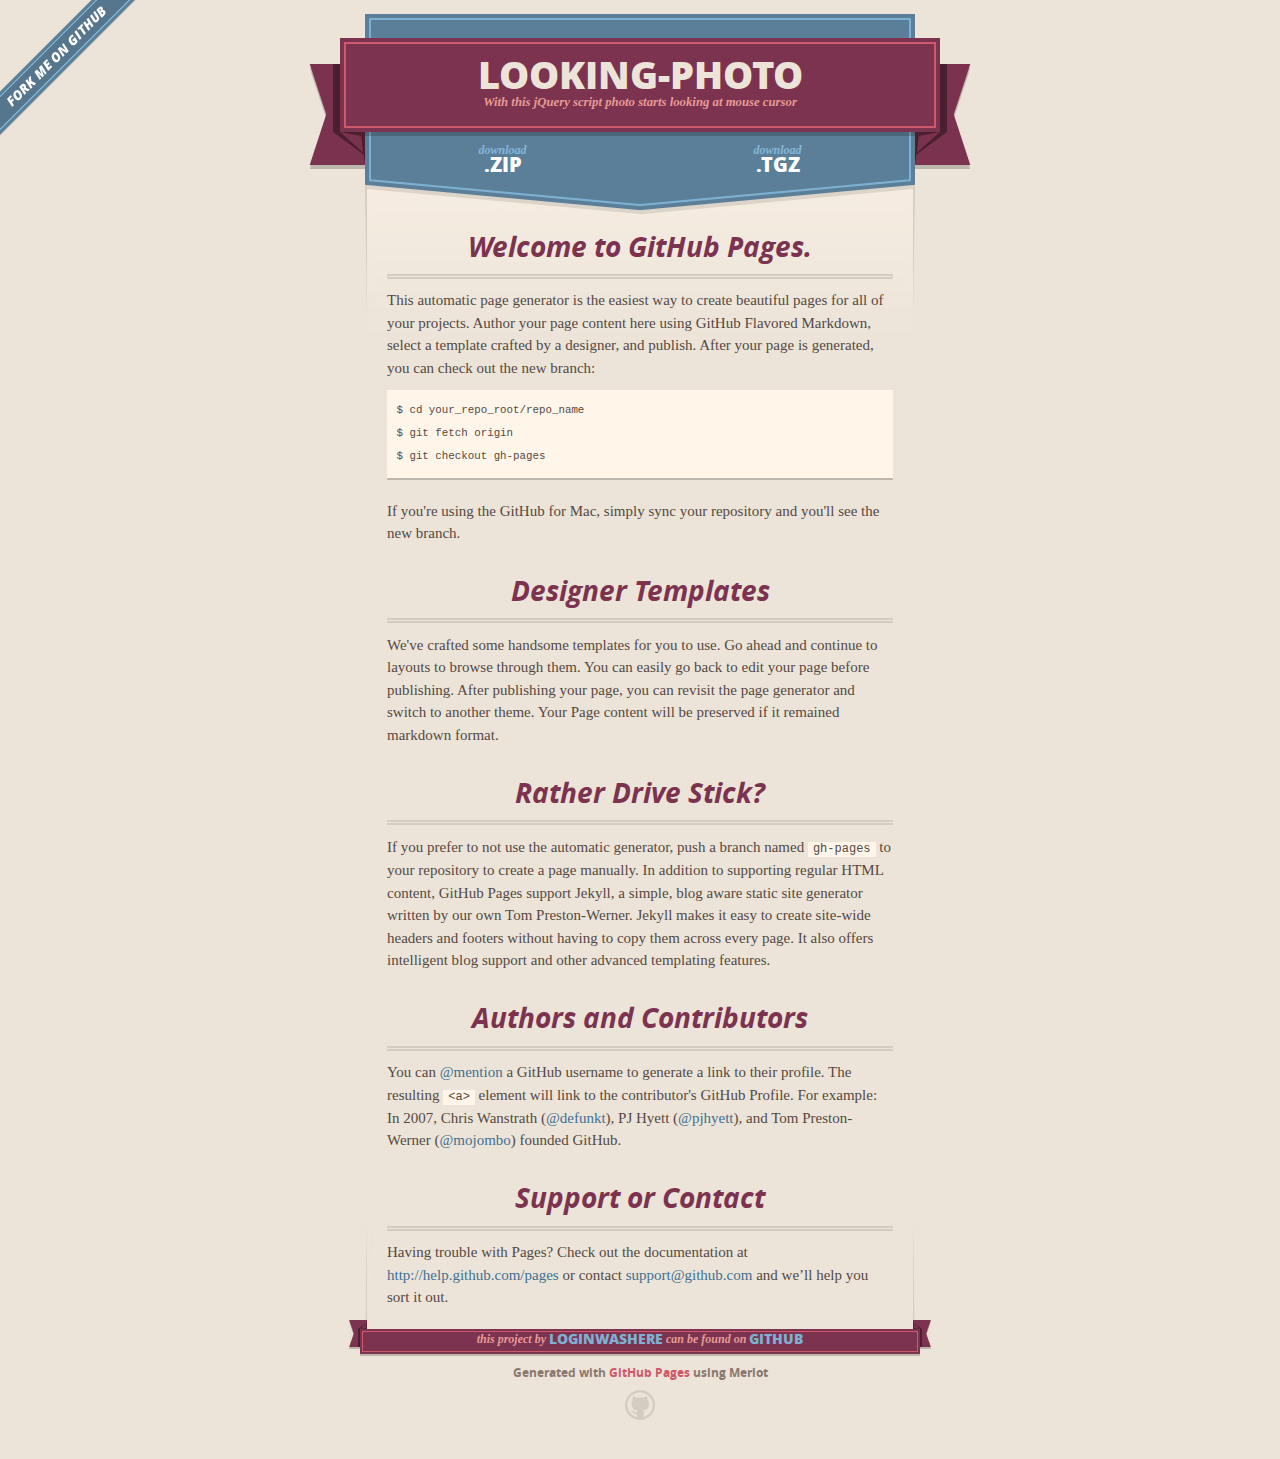
<file: index.html>
<!DOCTYPE html>
<html>
  <head>
    <meta charset='utf-8'>
    <meta http-equiv="X-UA-Compatible" content="chrome=1">
    <meta name="viewport" content="width=640" />

    <link rel="stylesheet" href="stylesheets/core.css" media="screen"/>
    <link rel="stylesheet" href="stylesheets/mobile.css" media="handheld, only screen and (max-device-width:640px)"/>
    <link rel="stylesheet" href="stylesheets/pygment_trac.css"/>

    <script type="text/javascript" src="javascripts/modernizr.js"></script>
    <script type="text/javascript" src="https://ajax.googleapis.com/ajax/libs/jquery/1.7.1/jquery.min.js"></script>
    <script type="text/javascript" src="javascripts/headsmart.min.js"></script>
    <script type="text/javascript">
      $(document).ready(function () {
        $('#main_content').headsmart()
      })
    </script>
    <title>Looking-photo by loginwashere</title>
  </head>

  <body>
    <a id="forkme_banner" href="https://github.com/loginwashere/looking-photo">View on GitHub</a>
    <div class="shell">

      <header>
        <span class="ribbon-outer">
          <span class="ribbon-inner">
            <h1>Looking-photo</h1>
            <h2>With this jQuery script photo starts looking at mouse cursor</h2>
          </span>
          <span class="left-tail"></span>
          <span class="right-tail"></span>
        </span>
      </header>

      <section id="downloads">
        <span class="inner">
          <a href="https://github.com/loginwashere/looking-photo/zipball/master" class="zip"><em>download</em> .ZIP</a><a href="https://github.com/loginwashere/looking-photo/tarball/master" class="tgz"><em>download</em> .TGZ</a>
        </span>
      </section>


      <span class="banner-fix"></span>


      <section id="main_content">
        <h3>Welcome to GitHub Pages.</h3>

<p>This automatic page generator is the easiest way to create beautiful pages for all of your projects. Author your page content here using GitHub Flavored Markdown, select a template crafted by a designer, and publish. After your page is generated, you can check out the new branch:</p>

<pre><code>$ cd your_repo_root/repo_name
$ git fetch origin
$ git checkout gh-pages
</code></pre>

<p>If you're using the GitHub for Mac, simply sync your repository and you'll see the new branch.</p>

<h3>Designer Templates</h3>

<p>We've crafted some handsome templates for you to use. Go ahead and continue to layouts to browse through them. You can easily go back to edit your page before publishing. After publishing your page, you can revisit the page generator and switch to another theme. Your Page content will be preserved if it remained markdown format.</p>

<h3>Rather Drive Stick?</h3>

<p>If you prefer to not use the automatic generator, push a branch named <code>gh-pages</code> to your repository to create a page manually. In addition to supporting regular HTML content, GitHub Pages support Jekyll, a simple, blog aware static site generator written by our own Tom Preston-Werner. Jekyll makes it easy to create site-wide headers and footers without having to copy them across every page. It also offers intelligent blog support and other advanced templating features.</p>

<h3>Authors and Contributors</h3>

<p>You can <a href="https://github.com/blog/821" class="user-mention">@mention</a> a GitHub username to generate a link to their profile. The resulting <code>&lt;a&gt;</code> element will link to the contributor's GitHub Profile. For example: In 2007, Chris Wanstrath (<a href="https://github.com/defunkt" class="user-mention">@defunkt</a>), PJ Hyett (<a href="https://github.com/pjhyett" class="user-mention">@pjhyett</a>), and Tom Preston-Werner (<a href="https://github.com/mojombo" class="user-mention">@mojombo</a>) founded GitHub.</p>

<h3>Support or Contact</h3>

<p>Having trouble with Pages? Check out the documentation at <a href="http://help.github.com/pages">http://help.github.com/pages</a> or contact <a href="mailto:support@github.com">support@github.com</a> and we’ll help you sort it out.</p>
      </section>

      <footer>
        <span class="ribbon-outer">
          <span class="ribbon-inner">
            <p>this project by <a href="https://github.com/loginwashere">loginwashere</a> can be found on <a href="https://github.com/loginwashere/looking-photo">GitHub</a></p>
          </span>
          <span class="left-tail"></span>
          <span class="right-tail"></span>
        </span>
        <p>Generated with <a href="http://pages.github.com">GitHub Pages</a> using Merlot</p>
        <span class="octocat"></span>
      </footer>

    </div>

    
  </body>
</html>
</file>
<file: stylesheets/core.css>
@import url("screen.css");
@import url("non-screen.css") handheld;
@import url("non-screen.css") only screen and (max-device-width:640px);
</file>
<file: stylesheets/mobile.css>
/* Generated by Font Squirrel (http://www.fontsquirrel.com) on February 9, 2012 */


@font-face {
  font-family: 'Open Sans';
  src: url('../fonts/opensans-regular-webfont.eot');
  src: url('../fonts/opensans-regular-webfont.eot?#iefix') format('embedded-opentype'),
       url('../fonts/opensans-regular-webfont.woff') format('woff'),
       url('../fonts/opensans-regular-webfont.ttf') format('truetype'),
       url('../fonts/opensans-regular-webfont.svg#OpenSansRegular') format('svg');
  font-weight: normal;
  font-style: normal;
}

@font-face {
  font-family: 'Open Sans';
  src: url('../fonts/opensans-italic-webfont.eot');
  src: url('../fonts/opensans-italic-webfont.eot?#iefix') format('embedded-opentype'),
       url('../fonts/opensans-italic-webfont.woff') format('woff'),
       url('../fonts/opensans-italic-webfont.ttf') format('truetype'),
       url('../fonts/opensans-italic-webfont.svg#OpenSansItalic') format('svg');
  font-weight: normal;
  font-style: italic;
}

@font-face {
  font-family: 'Open Sans';
  src: url('../fonts/opensans-bold-webfont.eot');
  src: url('../fonts/opensans-bold-webfont.eot?#iefix') format('embedded-opentype'),
       url('../fonts/opensans-bold-webfont.woff') format('woff'),
       url('../fonts/opensans-bold-webfont.ttf') format('truetype'),
       url('../fonts/opensans-bold-webfont.svg#OpenSansBold') format('svg');
  font-weight: bold;
  font-style: normal;
}

@font-face {
  font-family: 'Open Sans';
  src: url('../fonts/opensans-bolditalic-webfont.eot');
  src: url('../fonts/opensans-bolditalic-webfont.eot?#iefix') format('embedded-opentype'),
       url('../fonts/opensans-bolditalic-webfont.woff') format('woff'),
       url('../fonts/opensans-bolditalic-webfont.ttf') format('truetype'),
       url('../fonts/opensans-bolditalic-webfont.svg#OpenSansBoldItalic') format('svg');
  font-weight: bold;
  font-style: italic;
}

@font-face {
  font-family: 'Open Sans';
  src: url('../fonts/opensans-extrabold-webfont.eot');
  src: url('../fonts/opensans-extrabold-webfont.eot?#iefix') format('embedded-opentype'),
       url('../fonts/opensans-extrabold-webfont.woff') format('woff'),
       url('../fonts/opensans-extrabold-webfont.ttf') format('truetype'),
       url('../fonts/opensans-extrabold-webfont.svg#OpenSansExtrabold') format('svg');
  font-weight: bolder;
  font-style: normal;
}


/* http://meyerweb.com/eric/tools/css/reset/ 
   v2.0 | 20110126
   License: none (public domain)
*/

html, body, div, span, applet, object, iframe,
h1, h2, h3, h4, h5, h6, p, blockquote, pre,
a, abbr, acronym, address, big, cite, code,
del, dfn, em, img, ins, kbd, q, s, samp,
small, strike, strong, sub, sup, tt, var,
b, u, i, center,
dl, dt, dd, ol, ul, li,
fieldset, form, label, legend,
table, caption, tbody, tfoot, thead, tr, th, td,
article, aside, canvas, details, embed, 
figure, figcaption, footer, header, hgroup, 
menu, nav, output, ruby, section, summary,
time, mark, audio, video {
  margin: 0;
  padding: 0;
  border: 0;
  font-size: 100%;
  font: inherit;
  vertical-align: baseline;
}
/* HTML5 display-role reset for older browsers */
article, aside, details, figcaption, figure, 
footer, header, hgroup, menu, nav, section {
  display: block;
}
body {
  line-height: 1;
}
ol, ul {
  list-style: none;
}
blockquote, q {
  quotes: none;
}
blockquote:before, blockquote:after,
q:before, q:after {
  content: '';
  content: none;
}
table {
  border-collapse: collapse;
  border-spacing: 0;
}

header, footer, section {
  display: block;
  position: relative;
}

/* STYLES */

div.shell {
  display: block;
  width: 640px;
  margin: 0 auto;
}

a#forkme_banner {
  display: none;
}

/* header */

header {
  position: relative;
  z-index: 2;
  margin: 0;
  max-width: 640px;
  top: 51px;
}

header span.ribbon-inner {
  position: relative;
  display: block;
  background-color: #cd596b;
  border: 8px solid #7c334f;
  padding: 6px;
  z-index: 1;
}

header span.left-tail, header span.right-tail {
  position: relative;
  display: block;
  width: 19px;
  height: 10px;
  background: transparent url(../images/ribbon-tail-sprite-2x.png) 0 0 no-repeat;
  position: absolute;
  bottom: -10px;
  z-index: 0;
}

header span.left-tail {
  background-position: 0 0;
  left: 0;
}

header span.right-tail {
  background-position: -19px 0;
  right: 0;
}

header h1 {
  background-color: #7c334f;
  font-size: 2em;
  font-weight: bolder;
  font-style: normal;
  text-transform: uppercase;
  color: #ece4d8;
  text-align: center;
  line-height:1;  
  padding: 14px 20px 0;
}

header h2 {
  background-color: #7c334f;
  font: bold italic .85em/1.5 Georgia, Times, “Times New Roman”, serif;
  color: #e69b95;
  padding-bottom: 14px;
  margin-top: -3px;
  text-align: center;
}

section#downloads {
  position: relative;
  display: block;
  height: 171px;
  width: 602px;
  padding-bottom: 150px;
  margin: 51px auto -250px;
  z-index: 1;
  background: transparent url(../images/shield.png) center 0 no-repeat;
}

section#downloads a {
  display: none;
}

span.banner-fix {
  background: transparent url(../images/shield-fallback.png) center top no-repeat;
  display: block;
  height: 31px;
  position: absolute;
  width: 640px;
  top: 20px;

}

section#main_content {
  z-index: 2;
  padding: 20px 40px 0;
  min-height:185px;
}

/* footer */

footer {
  background: none;
  padding-top: 104px;
  margin: -94px auto 40px;
  max-width:640px;
  text-align: center;
}

footer span.ribbon-outer {
  display: block;
  position: relative;
  border-bottom: 2px solid #bdb6ad;
}

footer span.ribbon-inner {
  position: relative;
  display: block;
  background-color: #cd596b;
  border: 8px solid #7c334f;
  padding: 6px;
  z-index: 1;
}

footer p {
  font-family: 'Open Sans', sans-serif;
  font-weight: bold;
  font-size: .6em;
  color: #8b786f;
}

footer a {
  color: #cd596b;
}

footer span.ribbon-inner p {
  background-color: #7c334f;
  margin: 0;
  color: #e69b95;
  font: bold italic 22px/1 Georgia, Times, “Times New Roman”, serif;
  height: auto;
  line-height: 1.1;
  padding: 20px 0px 10px;
}

footer span.ribbon-inner a {
  display: block;
  position: relative;
  bottom: 0;
  color: #7eb0d2;
  font-family: 'Open Sans', sans-serif;
  text-transform: uppercase;
  font-style: normal;
  font-weight: bolder;
  font-size: 38px;
  padding-bottom: 10px;
}

footer span.ribbon-inner a:hover {
  color: #7eb0d2;
}

footer span.left-tail, footer span.right-tail {
  position: relative;
  display: block;
  width: 23px;
  height: 126px;
  background: transparent url(../images/small-ribbon-tail-sprite-2x.png) 0 0 no-repeat;
  position: absolute;
  top: -126px;
  z-index: 0;
}

footer span.left-tail {
  background-position: 0 0;
  left: 0;
}

footer span.right-tail {
  background-position: -23px 0;
  right: 0;
}

footer span.octocat {
  background: transparent url(../images/octocat-2x.png) 0 0 no-repeat;
  display: block;
  width: 60px;
  height: 60px;
  margin: 20px auto 0;}

/* content */

body {
  background: #ece4d8;
  font: normal normal 30px/1.5 Georgia, Palatino,” Palatino Linotype”, Times, “Times New Roman”, serif;
  color: #544943;
  -webkit-font-smoothing: antialiased;
}

a, a:hover {
  color: #417090;
}

a {
  text-decoration: none;
}

a:hover {
  text-decoration: underline;
}

h1,h2,h3,h4,h5,h6 {
  font-family: 'Open Sans', sans-serif;
  font-weight: bold;
}

p {
  margin: .7em 0 0;
}

strong {
  font-weight: bold;
}

em {
  font-style: italic;
}

ol {
  margin: .7em 0;
  list-style-type: decimal;
  padding-left: 1.35em;
}

ul {
  margin: .7em 0;
  padding-left: 1.35em;
}

ul li {
  padding-left: 20px;
  background: transparent url(../images/chevron-2x.png) left 15px no-repeat;
}

blockquote {
  font-family: 'Open Sans', sans-serif;
  margin: 20px 0;
  color: #8b786f;
  padding-left: 1.35em;
  background: transparent url('../images/blockquote-gfx-2x.png') 0 8px no-repeat;
}

img {
  -webkit-box-shadow: 0px 4px 0px #bdb6ad;
  -moz-box-shadow: 0px 4px 0px #bdb6ad;
  box-shadow: 0px 4px 0px #bdb6ad;
  border: 4px solid #fff6e9;
  max-width: 556px;
}

hr {
  border: none;
  outline: none;
  height: 42px;
  background: transparent url('../images/hr-2x.jpg') center center repeat-x;
  margin: 0 0 20px;
}

code {
  background: #fff6e9;
  font: normal normal .9em/1.7 "Lucida Sans Typewriter", "Lucida Console", Monaco, "Bitstream Vera Sans Mono", monospace;
  padding: 0 5px 1px;
}

pre {
  margin: 10px 0 20px;
  padding: .7em;
  background: #fff6e9;
  border-bottom: 4px solid #bdb6ad;
  font: normal normal .9em/1.7 "Lucida Sans Typewriter", "Lucida Console", Monaco, "Bitstream Vera Sans Mono", monospace;
  overflow: auto;
}

table {
  background: #fff6e9;
  display: table;
  width: 100%;
  border-collapse: separate;
  border-bottom: 4px solid #bdb6ad;
  margin: 10px 0;
}

tr {
  display: table-row;
}

th {
  display: table-cell;
  padding: 2px 10px;
  border: solid #ece4d8;
  border-width: 0 4px 4px 0;
  color: #cd596b;
  font-family: 'Open Sans', sans-serif;
  font-weight: bold;
  font-size: .85em;
}

td {
  display: table-cell;
  padding: 0 .7em;
  border: solid #ece4d8;
  border-width: 0 4px 4px 0;
}

td:last-child, th:last-child {
  border-right: none;
}

tr:last-child td {
  border-bottom: none;
}

dl {
  margin: .7em 0 20px;
}

dt {
  font-family: 'Open Sans', sans-serif;
  font-weight: bold;
}

dd {
  padding-left: 1.35em;
}

dd p:first-child {
  margin-top: 0;
}

/* Content based headers */

#main_content > .header-level-1:first-child,
#main_content > .header-level-2:first-child,
#main_content > .header-level-3:first-child,
#main_content > .header-level-4:first-child,
#main_content > .header-level-5:first-child,
#main_content > .header-level-6:first-child {
  margin-top: 0;
}

.header-level-1 {
  font-size: 1.85em;
  border-bottom: .2em double #d3ccc1;
  color: #7c334f;
  text-align: center;
  font-style: italic;
  margin: 1.1em 0 .38em;
  line-height: 1.2;
  padding-bottom: 10px
}

.header-level-2 {
  font-size: 1.58em;
  color: #7c334f;
  margin: .95em 0 .5em;
  border-bottom: .1em solid #D3CCC1;
  line-height: 1.2;
  padding-bottom: 10px
}

.header-level-3 {
  margin: 20px 0 10px;
  font-size: 1.45em;
}

.header-level-4 {
  margin: .6em 0;
  font-size: 1.2em;
  color: #cd596b;
}

.header-level-5 {
  margin: .7em 0;
  font-size: 1em;
  color: #8b786f;
}

.header-level-6 {
  margin: .8em 0;
  font-size: .85em;
  font-style: italic;
}
</file>
<file: stylesheets/pygment_trac.css>
.highlight  { background: #ffffff; }
.highlight .c { color: #999988; font-style: italic } /* Comment */
.highlight .err { color: #a61717; background-color: #e3d2d2 } /* Error */
.highlight .k { font-weight: bold } /* Keyword */
.highlight .o { font-weight: bold } /* Operator */
.highlight .cm { color: #999988; font-style: italic } /* Comment.Multiline */
.highlight .cp { color: #999999; font-weight: bold } /* Comment.Preproc */
.highlight .c1 { color: #999988; font-style: italic } /* Comment.Single */
.highlight .cs { color: #999999; font-weight: bold; font-style: italic } /* Comment.Special */
.highlight .gd { color: #000000; background-color: #ffdddd } /* Generic.Deleted */
.highlight .gd .x { color: #000000; background-color: #ffaaaa } /* Generic.Deleted.Specific */
.highlight .ge { font-style: italic } /* Generic.Emph */
.highlight .gr { color: #aa0000 } /* Generic.Error */
.highlight .gh { color: #999999 } /* Generic.Heading */
.highlight .gi { color: #000000; background-color: #ddffdd } /* Generic.Inserted */
.highlight .gi .x { color: #000000; background-color: #aaffaa } /* Generic.Inserted.Specific */
.highlight .go { color: #888888 } /* Generic.Output */
.highlight .gp { color: #555555 } /* Generic.Prompt */
.highlight .gs { font-weight: bold } /* Generic.Strong */
.highlight .gu { color: #800080; font-weight: bold; } /* Generic.Subheading */
.highlight .gt { color: #aa0000 } /* Generic.Traceback */
.highlight .kc { font-weight: bold } /* Keyword.Constant */
.highlight .kd { font-weight: bold } /* Keyword.Declaration */
.highlight .kn { font-weight: bold } /* Keyword.Namespace */
.highlight .kp { font-weight: bold } /* Keyword.Pseudo */
.highlight .kr { font-weight: bold } /* Keyword.Reserved */
.highlight .kt { color: #445588; font-weight: bold } /* Keyword.Type */
.highlight .m { color: #009999 } /* Literal.Number */
.highlight .s { color: #d14 } /* Literal.String */
.highlight .na { color: #008080 } /* Name.Attribute */
.highlight .nb { color: #0086B3 } /* Name.Builtin */
.highlight .nc { color: #445588; font-weight: bold } /* Name.Class */
.highlight .no { color: #008080 } /* Name.Constant */
.highlight .ni { color: #800080 } /* Name.Entity */
.highlight .ne { color: #990000; font-weight: bold } /* Name.Exception */
.highlight .nf { color: #990000; font-weight: bold } /* Name.Function */
.highlight .nn { color: #555555 } /* Name.Namespace */
.highlight .nt { color: #000080 } /* Name.Tag */
.highlight .nv { color: #008080 } /* Name.Variable */
.highlight .ow { font-weight: bold } /* Operator.Word */
.highlight .w { color: #bbbbbb } /* Text.Whitespace */
.highlight .mf { color: #009999 } /* Literal.Number.Float */
.highlight .mh { color: #009999 } /* Literal.Number.Hex */
.highlight .mi { color: #009999 } /* Literal.Number.Integer */
.highlight .mo { color: #009999 } /* Literal.Number.Oct */
.highlight .sb { color: #d14 } /* Literal.String.Backtick */
.highlight .sc { color: #d14 } /* Literal.String.Char */
.highlight .sd { color: #d14 } /* Literal.String.Doc */
.highlight .s2 { color: #d14 } /* Literal.String.Double */
.highlight .se { color: #d14 } /* Literal.String.Escape */
.highlight .sh { color: #d14 } /* Literal.String.Heredoc */
.highlight .si { color: #d14 } /* Literal.String.Interpol */
.highlight .sx { color: #d14 } /* Literal.String.Other */
.highlight .sr { color: #009926 } /* Literal.String.Regex */
.highlight .s1 { color: #d14 } /* Literal.String.Single */
.highlight .ss { color: #990073 } /* Literal.String.Symbol */
.highlight .bp { color: #999999 } /* Name.Builtin.Pseudo */
.highlight .vc { color: #008080 } /* Name.Variable.Class */
.highlight .vg { color: #008080 } /* Name.Variable.Global */
.highlight .vi { color: #008080 } /* Name.Variable.Instance */
.highlight .il { color: #009999 } /* Literal.Number.Integer.Long */

.type-csharp .highlight .k { color: #0000FF }
.type-csharp .highlight .kt { color: #0000FF }
.type-csharp .highlight .nf { color: #000000; font-weight: normal }
.type-csharp .highlight .nc { color: #2B91AF }
.type-csharp .highlight .nn { color: #000000 }
.type-csharp .highlight .s { color: #A31515 }
.type-csharp .highlight .sc { color: #A31515 }
</file>
